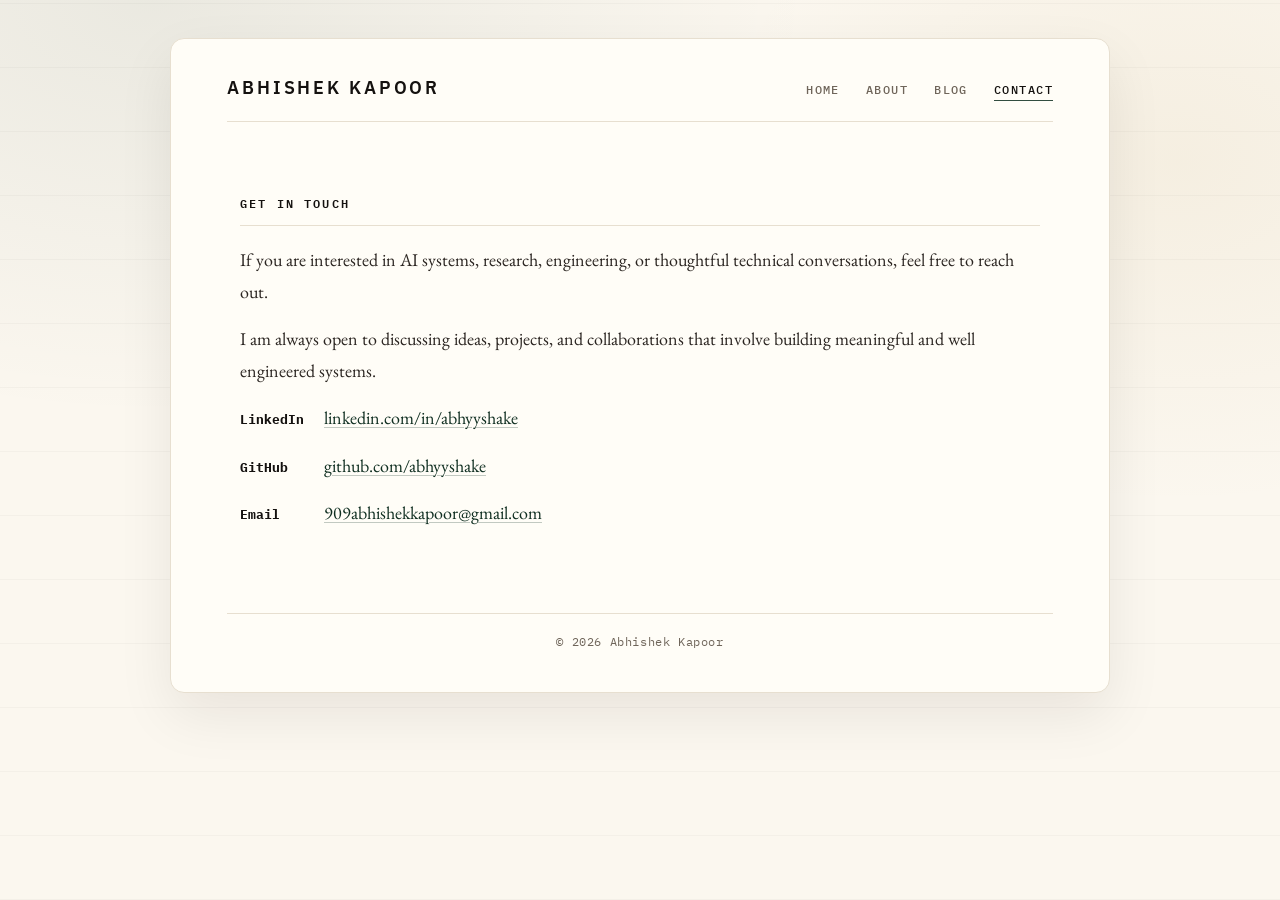
<file: contact.html>
<!DOCTYPE html>
<html lang="en">

<head>
  <meta charset="UTF-8">

  <title>Contact — Abhishek Kapoor</title>

  <meta name="viewport" content="width=device-width, initial-scale=1.0">

  <meta name="description" content="Get in touch with Abhishek Kapoor.">

  <link rel="preconnect" href="https://fonts.googleapis.com">
  <link rel="preconnect" href="https://fonts.gstatic.com" crossorigin>
  <link href="https://fonts.googleapis.com/css2?family=EB+Garamond:ital,wght@0,400;0,500;0,600;1,400;1,500;1,600&family=IBM+Plex+Sans:wght@400;500;600&family=IBM+Plex+Mono:wght@400;500;600&display=swap" rel="stylesheet">
  <link rel="stylesheet" href="style.css">
</head>

<body>

  <div class="wrapper">

    <!-- ================= NAVBAR ================= -->

    <header class="navbar">

      <div class="logo">Abhishek Kapoor</div>

      <nav>
        <a href="index.html">Home</a>
        <a href="about.html">About</a>
        <a href="index.html#blog">Blog</a>
        <a href="contact.html">Contact</a>
      </nav>

    </header>


    <!-- ================= CONTACT SECTION ================= -->

    <section class="section contact-section">

      <h2>Get in Touch</h2>

      <p>
        If you are interested in AI systems, research, engineering,
        or thoughtful technical conversations,
        feel free to reach out.
      </p>

      <p>
        I am always open to discussing ideas, projects,
        and collaborations that involve building
        meaningful and well engineered systems.
      </p>


      <p>
        <strong>LinkedIn</strong>
        <a href="https://www.linkedin.com/in/abhyyshake/" target="_blank" rel="noopener">
          linkedin.com/in/abhyyshake
        </a>
      </p>

      <p>
        <strong>GitHub</strong>
        <a href="https://github.com/abhyyshake" target="_blank" rel="noopener">
          github.com/abhyyshake
        </a>
      </p>


      <p>
        <strong>Email</strong>
        <a href="mailto:909abhishekkapoor@gmail.com">
          909abhishekkapoor@gmail.com
        </a>
      </p>

    </section>

    <!-- ================= FOOTER ================= -->

    <footer>
      © 2026 Abhishek Kapoor
    </footer>

  </div>

  <script src="script.js"></script>
</body>

</html>
</file>
<file: style.css>
/* ================= Global Variables & Reset ================= */
* {
  box-sizing: border-box;
  margin: 0;
  padding: 0;
}

html {
  scroll-behavior: smooth;
}

::selection {
  background: rgba(176, 138, 58, 0.22);
  color: var(--ink);
}

:root {
  /* Minimalist / nerdy / old-school "paper + ink" theme */
  --paper: #fbf7ef;
  --paper-2: #f4eee2;
  --surface: #fffdf7;
  --ink: #14110f;
  --ink-2: #2a2420;
  --muted: #6f655a;
  --muted-2: #8f8477;
  --hairline: #e7dfd0;
  --hairline-2: #d9cfbe;

  --accent: #0f2e20;      /* bottle green */
  --accent-2: #6b1b1b;    /* oxblood (sparingly) */
  --gold: #b08a3a;        /* antique gold */

  --shadow: 0 22px 55px rgba(20, 17, 15, 0.08);
  --radius: 14px;

  --font-body: 'EB Garamond', Georgia, serif;
  --font-ui: 'IBM Plex Sans', -apple-system, BlinkMacSystemFont, "Segoe UI", Roboto, Helvetica, Arial, sans-serif;
  --font-mono: 'IBM Plex Mono', SFMono-Regular, ui-monospace, Menlo, Monaco, Consolas, "Liberation Mono", monospace;

  --content-max: 940px;
}

body {
  font-family: var(--font-body);
  background-color: var(--paper);
  /* Paper-like depth: a whisper of ledger lines + two gentle spotlights */
  background-image:
    radial-gradient(1200px 760px at 12% 0%, rgba(15, 46, 32, 0.07), transparent 55%),
    radial-gradient(900px 660px at 92% 18%, rgba(176, 138, 58, 0.08), transparent 52%),
    repeating-linear-gradient(
      0deg,
      rgba(20, 17, 15, 0.03) 0px,
      rgba(20, 17, 15, 0.03) 1px,
      transparent 1px,
      transparent 64px
    );
  color: var(--ink-2);
  line-height: 1.65;
  font-size: 18px;
  padding: clamp(16px, 3.2vw, 38px) clamp(12px, 3.2vw, 34px);
  min-height: 100vh;
  -webkit-font-smoothing: antialiased;
  -moz-osx-font-smoothing: grayscale;
  text-rendering: optimizeLegibility;
}

code {
  font-family: var(--font-mono);
  font-size: 0.92em;
  background: rgba(20, 17, 15, 0.035);
  border: 1px solid var(--hairline);
  padding: 0.05em 0.35em;
  border-radius: 7px;
}

h1,
h2,
h3,
h4 {
  color: var(--ink);
  font-family: var(--font-body);
  font-weight: 500;
}

/* ================= Layout ================= */
.wrapper {
  max-width: var(--content-max);
  margin: 0 auto;
  padding: 0 clamp(18px, 4.5vw, 56px);
  background: var(--surface);
  box-shadow: var(--shadow);
  border: 1px solid var(--hairline);
  border-radius: var(--radius);
}

/* ================= Navbar ================= */
.navbar {
  margin: 0 0 72px;
  padding: 34px 0 18px;
  display: flex;
  justify-content: space-between;
  align-items: baseline;
  gap: 16px;
  border-bottom: 1px solid var(--hairline);
}

.logo {
  font-family: var(--font-ui);
  font-size: 18px;
  font-weight: 600;
  color: var(--ink);
  letter-spacing: 0.16em;
  text-transform: uppercase;
}

nav a {
  margin-left: 22px;
  text-decoration: none;
  color: var(--muted);
  font-family: var(--font-mono);
  font-size: 12px;
  font-weight: 500;
  letter-spacing: 0.12em;
  text-transform: uppercase;
  transition: color 0.2s ease;
  position: relative;
}

nav a:hover {
  color: var(--ink);
}

nav a::after {
  content: '';
  position: absolute;
  width: 0;
  height: 1px;
  bottom: -4px;
  left: 0;
  background-color: rgba(176, 138, 58, 0.9);
  transition: width 0.22s ease;
}

nav a:hover::after {
  width: 100%;
}

nav a.is-active {
  color: var(--ink);
}

nav a.is-active::after {
  width: 100%;
  background-color: rgba(15, 46, 32, 0.85);
}

/* ================= Intro Section ================= */
.intro {
  display: grid;
  grid-template-columns: 1fr auto;
  align-items: center;
  gap: 56px;
  margin-bottom: 24px;
}

.intro + .section {
  margin-top: 32px;
}

.intro-left {
  max-width: 580px;
}

.identity {
  font-family: var(--font-mono);
  font-size: 12px;
  font-weight: 500;
  letter-spacing: 0.22em;
  text-transform: uppercase;
  color: var(--muted);
  margin-bottom: 24px;
}

.identity::before {
  content: "// ";
  color: var(--muted-2);
}

.intro h1 {
  font-size: clamp(20px, 2.5vw, 32px);
  font-weight: 500;
  color: var(--ink);
  line-height: 1.18;
  letter-spacing: -0.02em;
  margin-bottom: 10px;
}

.intro-left p {
  font-size: 18px;
  color: var(--muted);
  line-height: 1.7;
}

/* Profile Image */
.intro-right img {
  width: 220px;
  aspect-ratio: 4 / 5;
  height: auto;
  object-fit: cover;
  border-radius: 12px;
  box-shadow: 0 18px 46px rgba(20, 17, 15, 0.14);
  border: 1px solid var(--hairline);
  filter: saturate(0.92) contrast(1.04);
  transition: transform 0.25s ease, filter 0.25s ease;
}

.intro-right img:hover {
  transform: translateY(-3px);
  filter: saturate(1) contrast(1.06);
}


/* ================= Generic Sections ================= */
.section {
  max-width: 800px;
  margin: 68px auto;
}

.section h2 {
  font-family: var(--font-mono);
  font-size: 12px;
  font-weight: 600;
  color: var(--ink);
  margin-bottom: 18px;
  padding-bottom: 12px;
  border-bottom: 1px solid var(--hairline);
  letter-spacing: 0.18em;
  text-transform: uppercase;
}

.section h3 {
  font-size: 20px;
  font-weight: 500;
  color: var(--ink);
  margin: 30px 0 12px;
  letter-spacing: -0.01em;
}

.section p {
  font-size: 18px;
  color: var(--ink-2);
  margin-bottom: 16px;
  line-height: 1.75;
}

/* Quotes */
blockquote {
  border-left: 2px solid rgba(176, 138, 58, 0.9);
  padding-left: 22px;
  margin: 32px 0;
  color: var(--muted);
  font-style: italic;
  font-size: 19px;
}

/* Lists */
.section ul {
  list-style: none;
  margin: 16px 0 32px;
  padding-left: 0;
}

.section ul li {
  font-size: 18px;
  color: var(--ink-2);
  margin-bottom: 12px;
  position: relative;
  padding-left: 20px;
  line-height: 1.6;
}

.section ul li::before {
  content: "—";
  position: absolute;
  left: 0;
  color: var(--muted-2);
  font-weight: 300;
}

/* Links */
a {
  color: var(--accent);
  text-decoration: underline;
  text-decoration-thickness: 1px;
  text-underline-offset: 3px;
  text-decoration-color: rgba(15, 46, 32, 0.25);
  transition: color 0.2s ease;
}

a:hover {
  color: var(--accent-2);
  text-decoration-color: rgba(107, 27, 27, 0.35);
}

/* ================= Projects (Releases) ================= */
.project-block {
  padding: 26px 0;
  border-bottom: 1px solid var(--hairline);
  transition: background 0.2s ease, border-color 0.2s ease;
}

.project-block:last-child {
  border-bottom: none;
}

.project-block:hover {
  border-color: var(--hairline-2);
}

.project-block > *:last-child {
  margin-bottom: 0;
}

.project-block h4 {
  font-size: 18px;
  font-weight: 600;
  margin-bottom: 12px;
  display: flex;
  align-items: center;
  flex-wrap: wrap;
  gap: 12px;
}

.project-block h4 a {
  color: var(--ink);
  text-decoration: none;
  transition: color 0.2s;
}

.project-block h4 a:hover {
  color: var(--accent);
}

.project-date {
  font-family: var(--font-mono);
  font-size: 11px;
  font-weight: 500;
  color: var(--gold);
  background: rgba(176, 138, 58, 0.08);
  border: 1px solid rgba(176, 138, 58, 0.22);
  padding: 4px 10px;
  border-radius: 4px;
  text-transform: uppercase;
  letter-spacing: 0.05em;
  white-space: nowrap;
}

.project-desc {
  font-size: 18px;
  color: var(--muted);
  margin-bottom: 12px;
  line-height: 1.6;
}

.project-tech {
  display: flex;
  flex-wrap: wrap;
  gap: 8px;
}

.project-tech span, .project-tech:not(div) {
  /* Fallback if .project-tech is still a 'p' on other pages */
  font-family: var(--font-mono);
  font-size: 11px;
  color: var(--muted);
  background-color: rgba(20, 17, 15, 0.035);
  padding: 4px 10px;
  border-radius: 4px;
  border: 1px solid var(--hairline);
  transition: border-color 0.2s ease, background 0.2s ease, color 0.2s ease;
}

.project-tech span:hover {
  background-color: rgba(15, 46, 32, 0.06);
  border-color: rgba(15, 46, 32, 0.2);
  color: var(--ink);
}

/* For pages where project-tech is just text in a p tag */
p.project-tech {
  font-family: var(--font-mono);
  font-size: 12px;
  color: var(--muted);
  background: none;
  border: none;
  padding: 0;
}

/* ================= Specific Pages & Components ================= */

/* Image Rotation Gallery */
.image-rotation-wrapper {
  position: relative;
  width: 100%;
  height: 400px;
  margin: 48px auto;
  border-radius: 12px;
  overflow: hidden;
  box-shadow: 0 18px 46px rgba(20, 17, 15, 0.12);
  background: rgba(20, 17, 15, 0.02);
  border: 1px solid var(--hairline);
}

.rot-img {
  position: absolute;
  top: 0;
  left: 0;
  width: 100%;
  height: 100%;
  object-fit: contain;
  opacity: 0;
  transition: opacity 1.2s ease-in-out;
}

.rot-img.active {
  opacity: 1;
}

/* Center Image in Projects */
.project-image-center {
  display: flex;
  justify-content: center;
  margin: 32px 0;
}

.project-image-center img {
  width: 100%;
  max-width: 760px;
  height: auto;
  border-radius: 8px;
  background: var(--surface);
  padding: 8px;
  border: 1px solid var(--hairline);
  box-shadow: 0 10px 26px rgba(20, 17, 15, 0.08);
}

/* Project Title Bar & GitHub Button */
.project-title-bar {
  display: flex;
  align-items: center;
  justify-content: space-between;
  gap: 20px;
  margin-bottom: 32px;
  padding-bottom: 24px;
  border-bottom: 1px solid var(--hairline);
}

.project-title-bar h2 {
  margin-bottom: 0;
  border-bottom: none;
  padding-bottom: 0;
}

.github-btn {
  font-family: var(--font-mono);
  padding: 8px 16px;
  font-size: 13px;
  font-weight: 500;
  color: var(--ink);
  background: rgba(15, 46, 32, 0.04);
  border: 1px solid rgba(15, 46, 32, 0.22);
  border-radius: 6px;
  text-decoration: none;
  transition: all 0.2s ease;
  display: inline-flex;
  align-items: center;
}

.github-btn:hover {
  background: rgba(15, 46, 32, 0.07);
  border-color: rgba(15, 46, 32, 0.32);
  transform: translateY(-1px);
  color: var(--ink); /* Keep it from turning accent-2 from global a:hover */
}

/* Contact Page */
.contact-section {
  margin-top: 64px;
  margin-bottom: 80px;
}

.contact-section h3 {
  margin-top: 16px;
  margin-bottom: 8px;
}

.contact-section a {
  word-break: break-word;
  overflow-wrap: anywhere;
}

.contact-section p strong {
  display: inline-block;
  min-width: 80px;
  font-family: var(--font-mono);
  font-size: 13px;
  color: var(--ink);
}

/* ================= Footer ================= */
footer {
  margin: 84px 0 40px;
  padding-top: 18px;
  border-top: 1px solid var(--hairline);
  text-align: center;
  color: var(--muted);
  font-family: var(--font-mono);
  font-size: 12px;
  letter-spacing: 0.05em;
}

/* ================= Mobile Responsive ================= */
@media (max-width: 900px) {
  .intro {
    grid-template-columns: 1fr;
    gap: 40px;
  }
  
  .intro-left {
    margin: 0 auto;
  }

  .navbar {
    flex-direction: column;
    align-items: flex-start;
    gap: 10px;
  }

  nav {
    display: flex;
    flex-wrap: wrap;
    gap: 10px;
  }

  nav a {
    margin-left: 0;
  }

  .intro-right img {
    width: 200px;
  }

  .intro-right {
    display: flex;
    justify-content: center;
  }

  .section {
    margin: 64px auto;
  }

  .image-rotation-wrapper {
    height: 280px;
  }

  footer {
    margin: 72px 0 34px;
  }
  
  .project-title-bar {
    flex-direction: column;
    align-items: flex-start;
  }
}

@media (prefers-reduced-motion: reduce) {
  * {
    scroll-behavior: auto !important;
  }

  .intro-right img,
  nav a::after,
  .rot-img,
  .github-btn {
    transition: none !important;
  }
}
</file>
